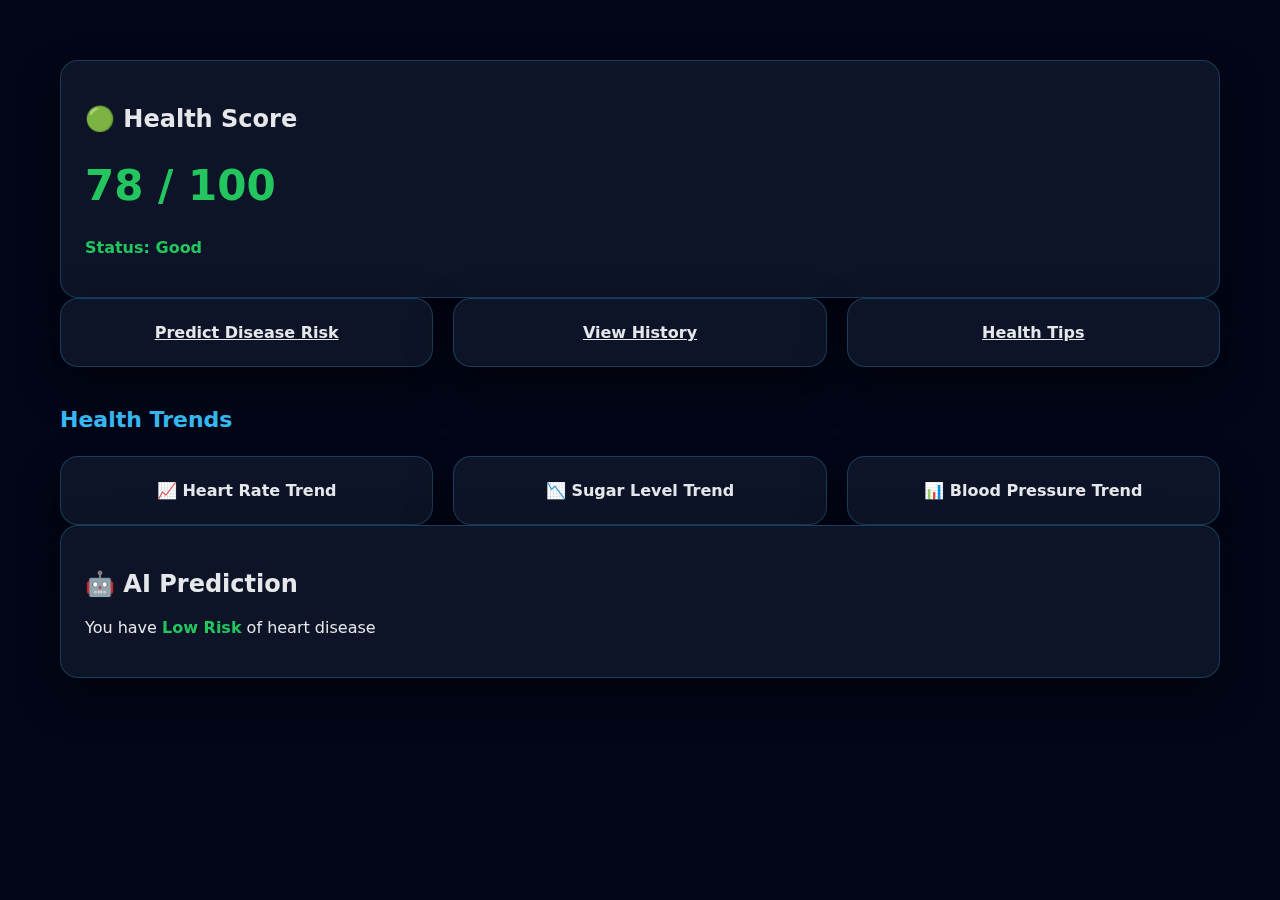
<file: Frontend/dashboard.html>
<!DOCTYPE html>
<html lang="en">
<head>
    <meta charset="UTF-8">
    <title>AI Disease Risk Prediction Dashboard</title>
    <meta name="viewport" content="width=device-width, initial-scale=1.0">

    <link rel="stylesheet" href="css/style.css">
</head>
<body>

<div class="dashboard">

    <!-- HEALTH SCORE -->
    <div class="health-score glass">
        <h2>🟢 Health Score</h2>
        <h1>78 / 100</h1>
        <p class="status good">Status: Good</p>
    </div>

    <!-- MAIN ACTIONS -->
   <div class="grid-3">
    <a href="predict.html" class="card glass">Predict Disease Risk</a>
    <a href="history.html" class="card glass">View History</a>
    <a href="tips.html" class="card glass">Health Tips</a>
</div>



    <!-- HEALTH TRENDS -->
    <h2 class="section-title">Health Trends</h2>

 <div class="grid-3">
    <div class="card glass" onclick="openTrend('heart')">📈 Heart Rate Trend</div>
    <div class="card glass" onclick="openTrend('sugar')">📉 Sugar Level Trend</div>
    <div class="card glass" onclick="openTrend('bp')">📊 Blood Pressure Trend</div>
</div>



    <!-- AI RESULT -->
    <div class="ai-result glass">
        <h2>🤖 AI Prediction</h2>
        <p>You have <strong>Low Risk</strong> of heart disease</p>
    </div>

</div>

<script src="js/script.js"></script>
</body>
</html>
</file>
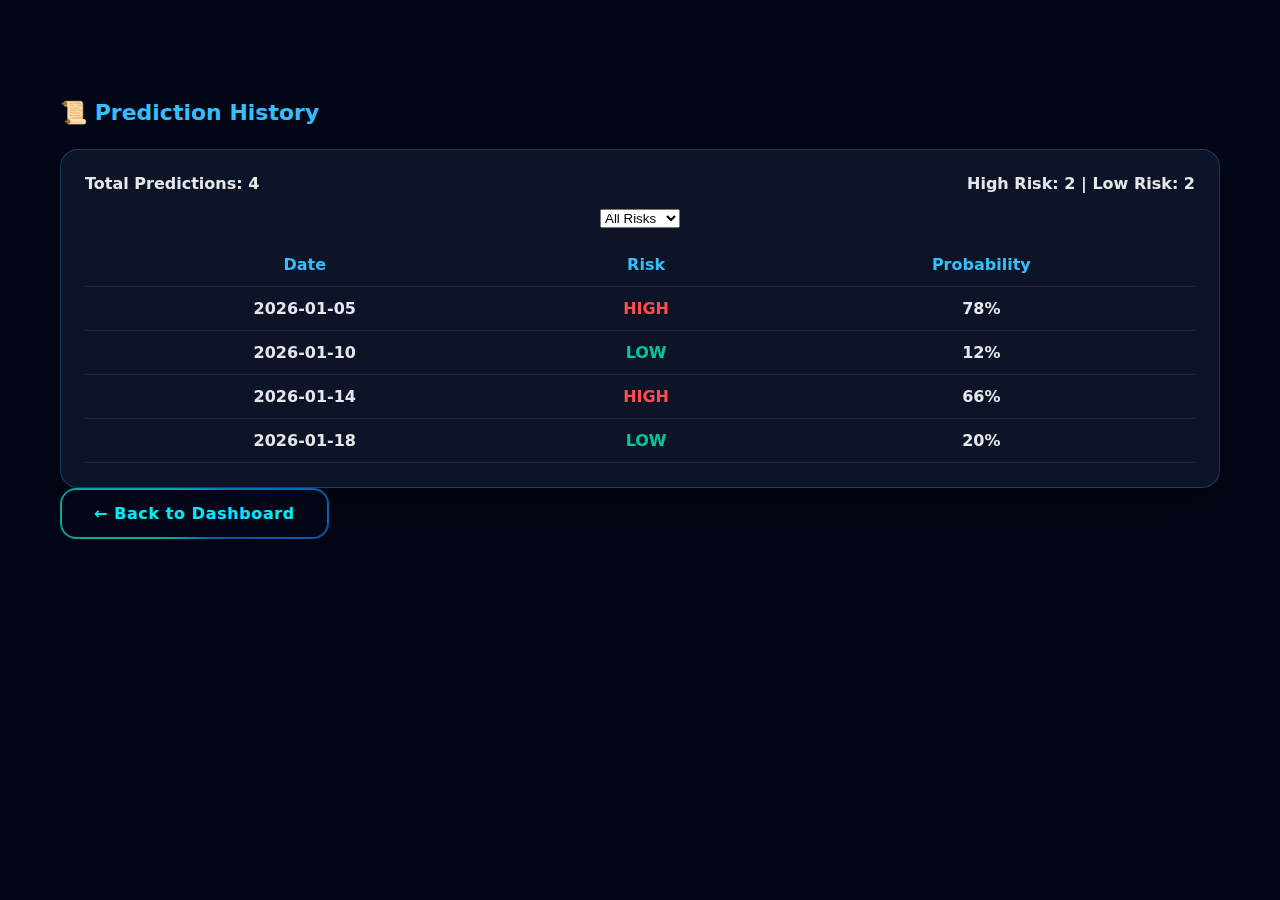
<file: Frontend/history.html>
<!DOCTYPE html>
<html lang="en">
<head>
<meta charset="UTF-8">
<title>Prediction History</title>
<link rel="stylesheet" href="css/style.css">
</head>

<body>
<div class="dashboard">

<h2 class="section-title">📜 Prediction History</h2>

<div class="card glass">
    <div style="display:flex; justify-content:space-between; margin-bottom:15px;">
        <div>Total Predictions: <b id="totalCount">0</b></div>
        <div>High Risk: <b id="highCount">0</b> | Low Risk: <b id="lowCount">0</b></div>
    </div>

    <select onchange="filterRisk(this.value)" class="input">
        <option value="ALL">All Risks</option>
        <option value="HIGH">High Risk</option>
        <option value="LOW">Low Risk</option>
    </select>

    <table class="history-table" style="margin-top:15px;">
        <thead>
            <tr>
                <th>Date</th>
                <th>Risk</th>
                <th>Probability</th>
            </tr>
        </thead>
        <tbody id="historyBody"></tbody>
    </table>
</div>

<a href="dashboard.html" class="back-btn">← Back to Dashboard</a>


</div>

<script>
const historyData = [
    {date:"2026-01-05", risk:"HIGH", prob:78},
    {date:"2026-01-10", risk:"LOW", prob:12},
    {date:"2026-01-14", risk:"HIGH", prob:66},
    {date:"2026-01-18", risk:"LOW", prob:20}
];

function loadHistory(data){
    const tbody = document.getElementById("historyBody");
    tbody.innerHTML="";
    data.forEach(d=>{
        const color = d.risk==="HIGH" ? "#ff4d4d" : "#00c896";
        tbody.innerHTML += `
        <tr>
            <td>${d.date}</td>
            <td style="color:${color}; font-weight:bold">${d.risk}</td>
            <td>${d.prob}%</td>
        </tr>`;
    });

    document.getElementById("totalCount").innerText = historyData.length;
    document.getElementById("highCount").innerText = historyData.filter(d=>d.risk==="HIGH").length;
    document.getElementById("lowCount").innerText = historyData.filter(d=>d.risk==="LOW").length;
}

function filterRisk(risk){
    if(risk==="ALL") loadHistory(historyData);
    else loadHistory(historyData.filter(d=>d.risk===risk));
}

loadHistory(historyData);
</script>

</body>
</html>
</file>
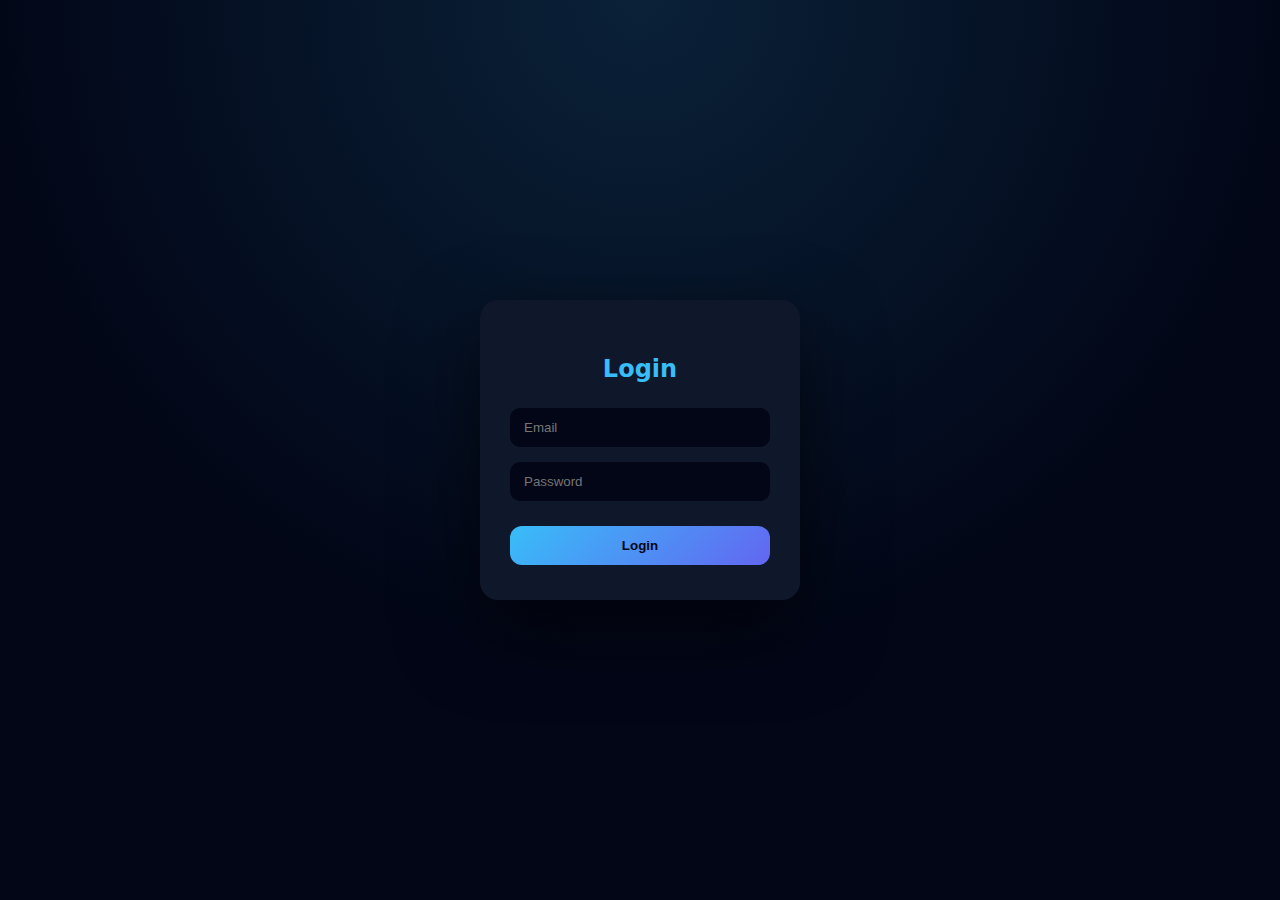
<file: Frontend/login.html>
<!DOCTYPE html>
<html>
<head>
    <title>Login</title>
    <link rel="stylesheet" href="css/style.css">
    <meta name="viewport" content="width=device-width, initial-scale=1.0">
</head>
<body>

<div class="login-wrapper">
    <div class="container">
        <h2>Login</h2>
        <input type="email" id="username" placeholder="Email">
<input type="password" id="password" placeholder="Password">
<button onclick="login()">Login</button>

    </div>
</div>

<script src="js/script.js"></script>
</body>
</html>

</html>
</file>
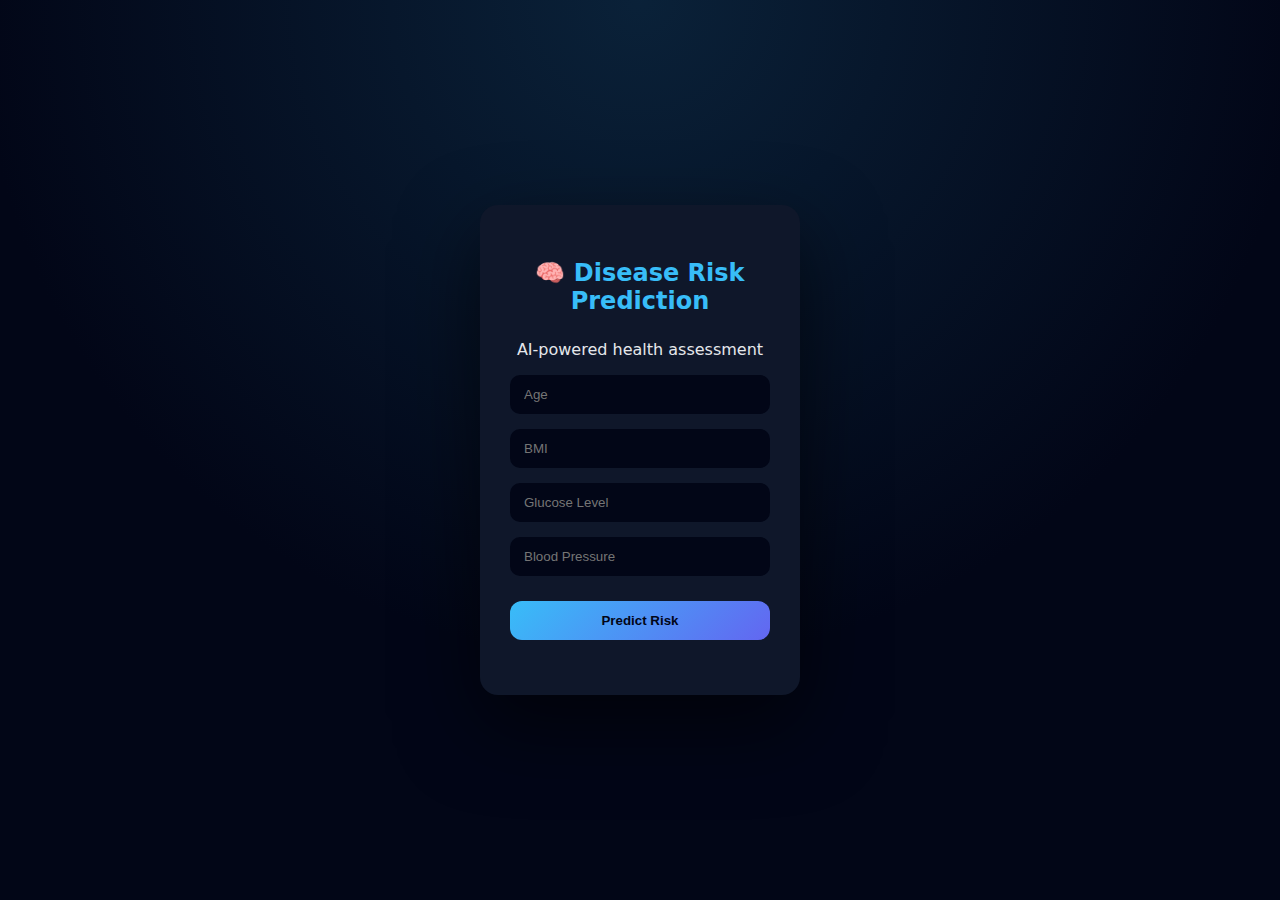
<file: Frontend/predict.html>
<!DOCTYPE html>
<html lang="en">
<head>
    <meta charset="UTF-8">
    <title>Predict Risk</title>
    <meta name="viewport" content="width=device-width, initial-scale=1.0">
    <link rel="stylesheet" href="css/style.css">
</head>
<body>

<div class="login-wrapper">
    <div class="container">
        <h2>🧠 Disease Risk Prediction</h2>
        <p>AI-powered health assessment</p>

        <!-- ❌ removed action -->
        <form onsubmit="predictRisk(); return false;">
            <input type="number" id="age" placeholder="Age" required>
            <input type="number" id="bmi" placeholder="BMI" required>
            <input type="number" id="glucose" placeholder="Glucose Level" required>
            <input type="number" id="bp" placeholder="Blood Pressure" required>

            <button type="submit">Predict Risk</button>
        </form>

        <!-- result shown here -->
        <div id="result" style="margin-top:20px;"></div>
    </div>
</div>

<script src="js/script.js"></script>
</body>
</html>
</file>
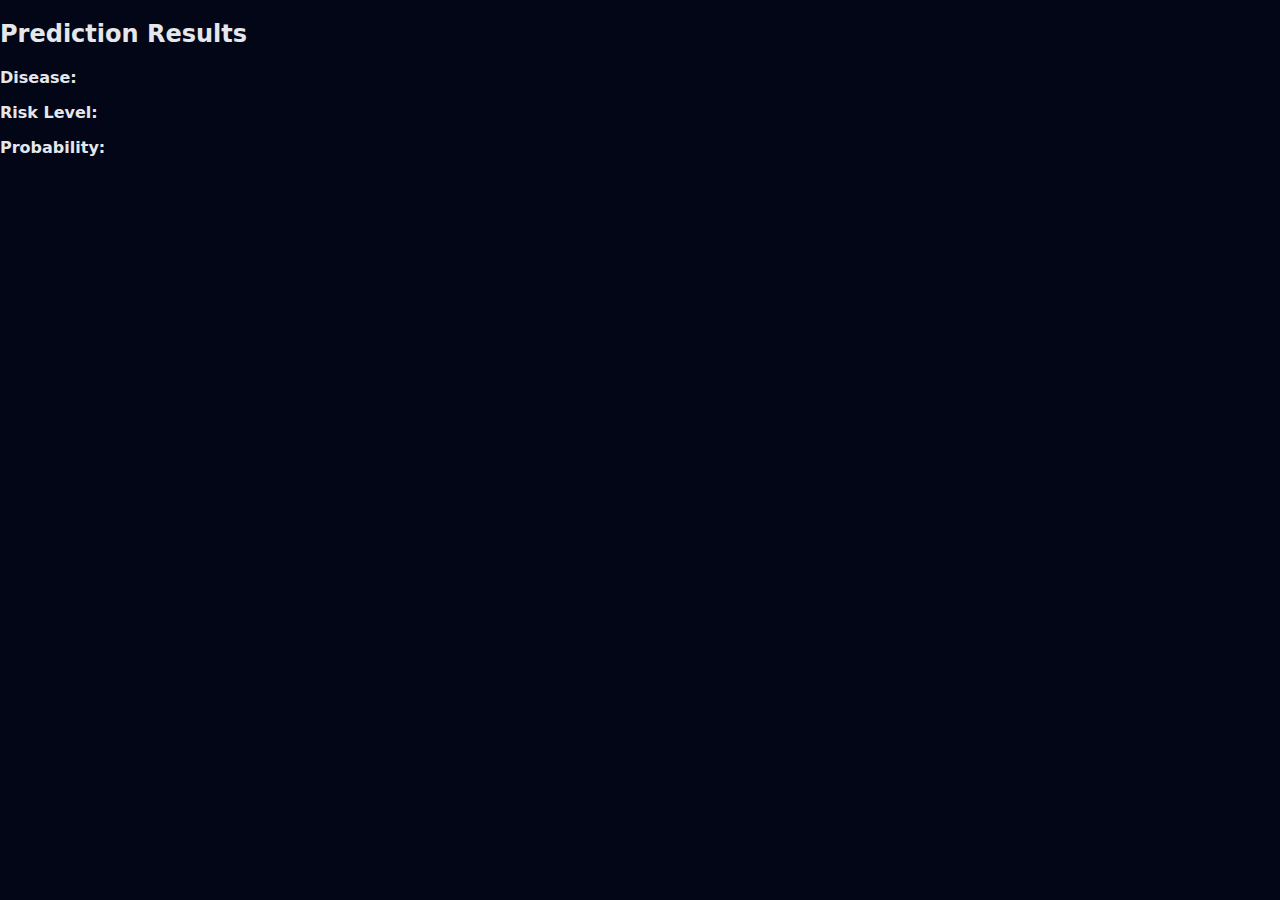
<file: Frontend/result.html>
<!DOCTYPE html>
<html>
<head>
    <title>Result</title>
    <link rel="stylesheet" href="css/style.css">
</head>
<body>

<div class="result">
    <h2>Prediction Results</h2>
    <p><b>Disease:</b> <span id="disease"></span></p>
    <p><b>Risk Level:</b> <span id="risk"></span></p>
    <p><b>Probability:</b> <span id="probability"></span></p>
</div>

<script>
document.getElementById("disease").innerText = localStorage.getItem("disease");
document.getElementById("risk").innerText = localStorage.getItem("risk");
document.getElementById("probability").innerText = localStorage.getItem("probability");
</script>

</body>
</html>
</file>
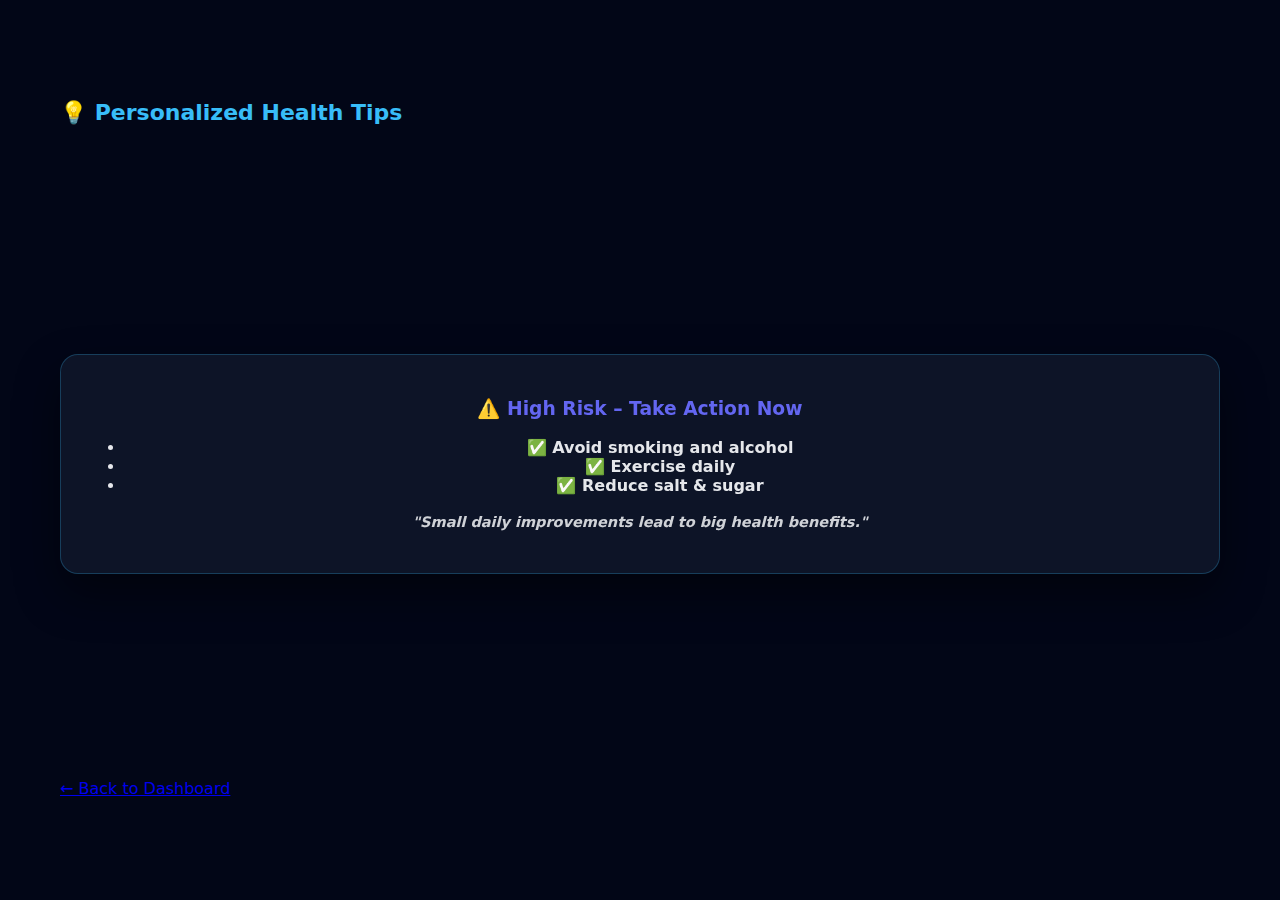
<file: Frontend/tips.html>
<!DOCTYPE html>
<html lang="en">
<head>
<meta charset="UTF-8">
<title>Health Tips</title>
<link rel="stylesheet" href="css/style.css">
</head>

<body>
<div class="dashboard">

<h2 class="section-title">💡 Personalized Health Tips</h2>

<body>

   

    <div class="center-wrapper">
        <div class="card glass">
            <!-- EXISTING CONTENT EXACT-AA ITHULA VEI -->
            
            <h3>⚠️ High Risk – Take Action Now</h3>
            <ul>
                <li>✅ Avoid smoking and alcohol</li>
                <li>✅ Exercise daily</li>
                <li>✅ Reduce salt & sugar</li>
            </ul>

            <p><i>"Small daily improvements lead to big health benefits."</i></p>
        </div>
    </div>

    <a href="dashboard.html">← Back to Dashboard</a>

</body>


</div>

<script>
const riskLevel = "HIGH"; // later backend-la irundhu varum

const tips = {
    HIGH: [
        "Exercise at least 30 minutes daily",
        "Reduce salt and sugar intake",
        "Avoid smoking and alcohol",
        "Monitor blood pressure regularly",
        "Get 7–8 hours of sleep"
    ],
    LOW: [
        "Maintain active lifestyle",
        "Drink enough water",
        "Eat fruits and vegetables",
        "Regular health checkups",
        "Manage stress effectively"
    ]
};

const list = document.getElementById("tipsList");
document.getElementById("riskText").innerText = 
    riskLevel==="HIGH" ? "⚠ High Risk – Take Action Now" : "✅ Low Risk – Maintain Healthy Habits";

let i=0;
setInterval(()=>{
    list.innerHTML = "";
    list.innerHTML += `<li>✅ ${tips[riskLevel][i]}</li>`;
    i = (i+1) % tips[riskLevel].length;
},2000);
</script>

</body>
</html>
</file>
<file: Frontend/css/style.css>
/* ---------- Global Reset ---------- */
* {
    box-sizing: border-box;
    transition: all 0.3s ease;
}

body {
    margin: 0;
    font-family: "Segoe UI", system-ui, sans-serif;
    background: #020617;
    color: #E5E7EB;
}

/* ---------- Hero Section ---------- */
.hero {
    height: 65vh;
    background:
        linear-gradient(
            135deg,
            rgba(56,189,248,0.85),
            rgba(99,102,241,0.85)
        ),
        url("https://images.unsplash.com/photo-1581091012184-5c7c8e7b98da");
    background-size: cover;
    background-position: center;
    display: flex;
    align-items: center;
    justify-content: center;
    position: relative;
    overflow: hidden;
}

.hero::after {
    content: "";
    position: absolute;
    inset: 0;
    background: rgba(2,6,23,0.6);
    z-index: 1;
}

.hero-content {
    position: relative;
    text-align: center;
    color: #E5E7EB;
    animation: fadeInUp 1s ease-in-out;
    z-index: 2;
}

.hero-content h1 {
    font-size: 42px;
    font-weight: 700;
    margin-bottom: 12px;
    text-shadow: 0 5px 15px rgba(0,0,0,0.5);
}

.hero-content p {
    font-size: 18px;
    opacity: 0.9;
    margin-bottom: 25px;
}

/* ---------- Primary Button ---------- */
.btn {
    background: #38BDF8;
    color: #020617;
    padding: 16px 36px;
    border-radius: 12px;
    text-decoration: none;
    font-weight: 700;
    font-size: 18px;
    box-shadow: 0 8px 25px rgba(56,189,248,0.5);
    display: inline-block;
    animation: pulseGlow 2s infinite alternate;
}

.btn:hover {
    background: #22C55E;
    color: #FFFFFF;
    transform: translateY(-4px) scale(1.1);
    box-shadow: 0 15px 30px rgba(34,197,94,0.6);
    animation: none;
}

/* ---------- Glow Animation ---------- */
@keyframes pulseGlow {
    0% {
        box-shadow: 0 8px 25px rgba(56,189,248,0.5);
    }
    100% {
        box-shadow: 0 12px 35px rgba(56,189,248,0.7);
    }
}

/* ---------- Features ---------- */
.features {
    display: flex;
    justify-content: center;
    gap: 30px;
    padding: 70px 20px;
    flex-wrap: wrap;
}

/* ---------- Cards ---------- */
.card {
    background: #0F172A;
    width: 270px;
    padding: 28px;
    border-radius: 18px;
    text-align: center;
    box-shadow: 0 20px 40px rgba(0,0,0,0.3);
    border-top: 5px solid #38BDF8;
}

.card img {
    width: 64px;
    margin-bottom: 18px;
}

.card h3 {
    color: #6366F1;
}

.card p {
    font-size: 14.5px;
    line-height: 1.6;
    opacity: 0.9;
}

/* ---------- Footer ---------- */
footer {
    text-align: center;
    padding: 18px;
    background: #020617;
    color: #22C55E;
    font-size: 14px;
}

/* ---------- Animations ---------- */
@keyframes fadeInUp {
    from {
        opacity: 0;
        transform: translateY(30px);
    }
    to {
        opacity: 1;
        transform: translateY(0);
    }
}

/* ---------- Login Page ---------- */
.login-wrapper {
    min-height: 100vh;
    display: flex;
    align-items: center;
    justify-content: center;
    background: radial-gradient(
        circle at top,
        rgba(56,189,248,0.15),
        #020617 60%
    );
}

.container {
    background: #0F172A;
    width: 320px;
    padding: 35px 30px;
    border-radius: 18px;
    box-shadow: 0 30px 80px rgba(0,0,0,0.6);
    text-align: center;
    animation: fadeInUp 0.8s ease;
}

.container h2 {
    margin-bottom: 25px;
    color: #38BDF8;
}

.container input {
    width: 100%;
    padding: 12px 14px;
    margin-bottom: 15px;
    border-radius: 10px;
    border: none;
    background: #020617;
    color: #E5E7EB;
}

.container button {
    width: 100%;
    margin-top: 10px;
    background: linear-gradient(135deg, #38BDF8, #6366F1);
    color: #020617;
    padding: 12px;
    border-radius: 12px;
    border: none;
    font-weight: 700;
    cursor: pointer;
}

/* ================= DASHBOARD ================= */

.dashboard {
    max-width: 1200px;
    margin: 40px auto;
    padding: 20px;
}

.glass {
    background: rgba(15, 23, 42, 0.88);
    backdrop-filter: blur(12px);
    border-radius: 18px;
    padding: 24px;
    box-shadow: 0 20px 45px rgba(0,0,0,0.45);
    border: 1px solid rgba(56,189,248,0.25);
}

.health-score h1 {
    font-size: 42px;
    color: #22C55E;
}

.status.good {
    color: #22C55E;
    font-weight: 600;
}

.section-title {
    margin: 40px 0 24px;
    font-size: 22px;
    color: #38BDF8;
}

.grid-3 {
    display: grid;
    grid-template-columns: repeat(auto-fit, minmax(250px, 1fr));
    gap: 20px;
}

/* ---------- DASHBOARD CARD GLOW (ADDED) ---------- */

.dashboard .card {
    width: 100%;
    color: #E5E7EB;
    font-weight: 600;
    cursor: pointer;
    animation: pulseGlowCard 2.5s infinite alternate;
}

/* Hover Glow */
.dashboard .card:hover {
    box-shadow:
        0 0 35px 8px rgba(56,189,248,0.9),
        0 15px 50px rgba(56,189,248,0.6);
    transform: translateY(-6px);
    animation: none;
}

/* Pulse Glow Animation */
@keyframes pulseGlowCard {
    0% {
        box-shadow:
            0 0 8px rgba(56,189,248,0.3),
            0 5px 15px rgba(56,189,248,0.2);
    }
    50% {
        box-shadow:
            0 0 16px rgba(56,189,248,0.5),
            0 10px 30px rgba(56,189,248,0.35);
    }
    100% {
        box-shadow:
            0 0 8px rgba(56,189,248,0.3),
            0 5px 15px rgba(56,189,248,0.2);
    }
}

.ai-result strong {
    color: #22C55E;
}

/* ---------- Mobile ---------- */
@media (max-width: 768px) {
    .hero-content h1 {
        font-size: 30px;
    }
    .card {
        width: 90%;
    }
}
/* ================= PREDICT PAGE CENTER FIX ================= */

body.predict-page {
    min-height: 100vh;
    display: flex;
    align-items: center;
    justify-content: center;
    background: radial-gradient(
        circle at center,
        rgba(56,189,248,0.12),
        #020617 65%
    );
}

/* Glow + perfect center only for predict page */
body.predict-page .container {
    box-shadow:
        0 0 40px rgba(56,189,248,0.55),
        0 0 80px rgba(99,102,241,0.35),
        0 30px 80px rgba(0,0,0,0.7);
}
/* ================= PREDICT PAGE HARD CENTER FIX ================= */

.predict-wrapper {
    min-height: 100vh;
    width: 100vw;
    display: flex;
    align-items: center;
    justify-content: center;
    background: radial-gradient(
        circle at center,
        rgba(56,189,248,0.12),
        #020617 70%
    );
}

/* Strong glow only for predict page */
.predict-wrapper .container {
    box-shadow:
        0 0 45px rgba(56,189,248,0.6),
        0 0 90px rgba(99,102,241,0.4),
        0 35px 90px rgba(0,0,0,0.75);
}
/* ================================
   PREDICT PAGE FIX (SAFE)
   ================================ */

.predict-page {
    width: 100%;
    min-height: 100vh;

    display: flex;
    justify-content: center;
    align-items: center;

    background: radial-gradient(circle at top, #020617, #000);
}

.predict-card {
    width: 360px;
    padding: 30px;
    border-radius: 18px;

    background: rgba(15, 23, 42, 0.85);
    box-shadow: 0 0 30px rgba(56, 189, 248, 0.35);

    text-align: center;
}

.predict-card h2 {
    color: #38BDF8;
    margin-bottom: 8px;
}

.predict-card .subtitle {
    color: #CBD5E1;
    font-size: 14px;
    margin-bottom: 20px;
}

.predict-card input {
    width: 100%;
    padding: 12px;
    margin-bottom: 12px;

    border: none;
    border-radius: 10px;

    background: #020617;
    color: #E5E7EB;
}

.predict-card input::placeholder {
    color: #9CA3AF;
}

.predict-card button {
    width: 100%;
    padding: 12px;

    border: none;
    border-radius: 12px;

    background: linear-gradient(90deg, #38BDF8, #6366F1);
    color: black;
    font-weight: bold;
    cursor: pointer;
}

.predict-card button:hover {
    transform: scale(1.03);
}
/* =================================
   FORCE RESET FOR PREDICT PAGE ONLY
   ================================= */

body.predict-body {
    display: block !important;
    margin: 0;
}

/* Center the predict card */
.predict-page {
    min-height: 100vh;
    width: 100%;

    display: flex;
    justify-content: center;
    align-items: center;

    background: radial-gradient(circle at top, #020617, #000);
}

/* Card */
.predict-card {
    width: 360px;
    padding: 30px;
    border-radius: 18px;

    background: rgba(15, 23, 42, 0.9);
    box-shadow: 0 0 35px rgba(56, 189, 248, 0.45);

    text-align: center;
}
.history-table {
    width: 100%;
    border-collapse: collapse;
    margin-top: 15px;
}

.history-table th,
.history-table td {
    padding: 12px;
    border-bottom: 1px solid #1f2933;
    text-align: center;
}

.history-table th {
    color: #38bdf8;
}
.center-wrapper {
    min-height: 70vh;
    display: flex;
    justify-content: center;
    align-items: center;
}
.back-btn {
    position: relative;
    display: inline-block;
    padding: 16px 34px;
    border-radius: 16px;
    background: #020617;
    color: #00eaff;
    text-decoration: none;
    font-weight: 600;
    letter-spacing: 0.6px;
    overflow: hidden;
    z-index: 1;
}

/* 🔵 Neon Ring */
.back-btn::before {
    content: "";
    position: absolute;
    inset: -3px;
    border-radius: 18px;
    background: conic-gradient(
        from 0deg,
        #00eaff,
        #0072ff,
        #00ffd5,
        #00eaff
    );
    filter: blur(8px);
    animation: neonRotate 3s linear infinite;
    z-index: -1;
}

/* 🔲 Inner dark layer */
.back-btn::after {
    content: "";
    position: absolute;
    inset: 2px;
    border-radius: 14px;
    background: #020617;
    z-index: -1;
}

/* Hover boost */
.back-btn:hover {
    color: #ffffff;
    transform: scale(1.05);
}

/* Animation */
@keyframes neonRotate {
    0% {
        transform: rotate(0deg);
    }
    100% {
        transform: rotate(360deg);
    }
}
</file>
